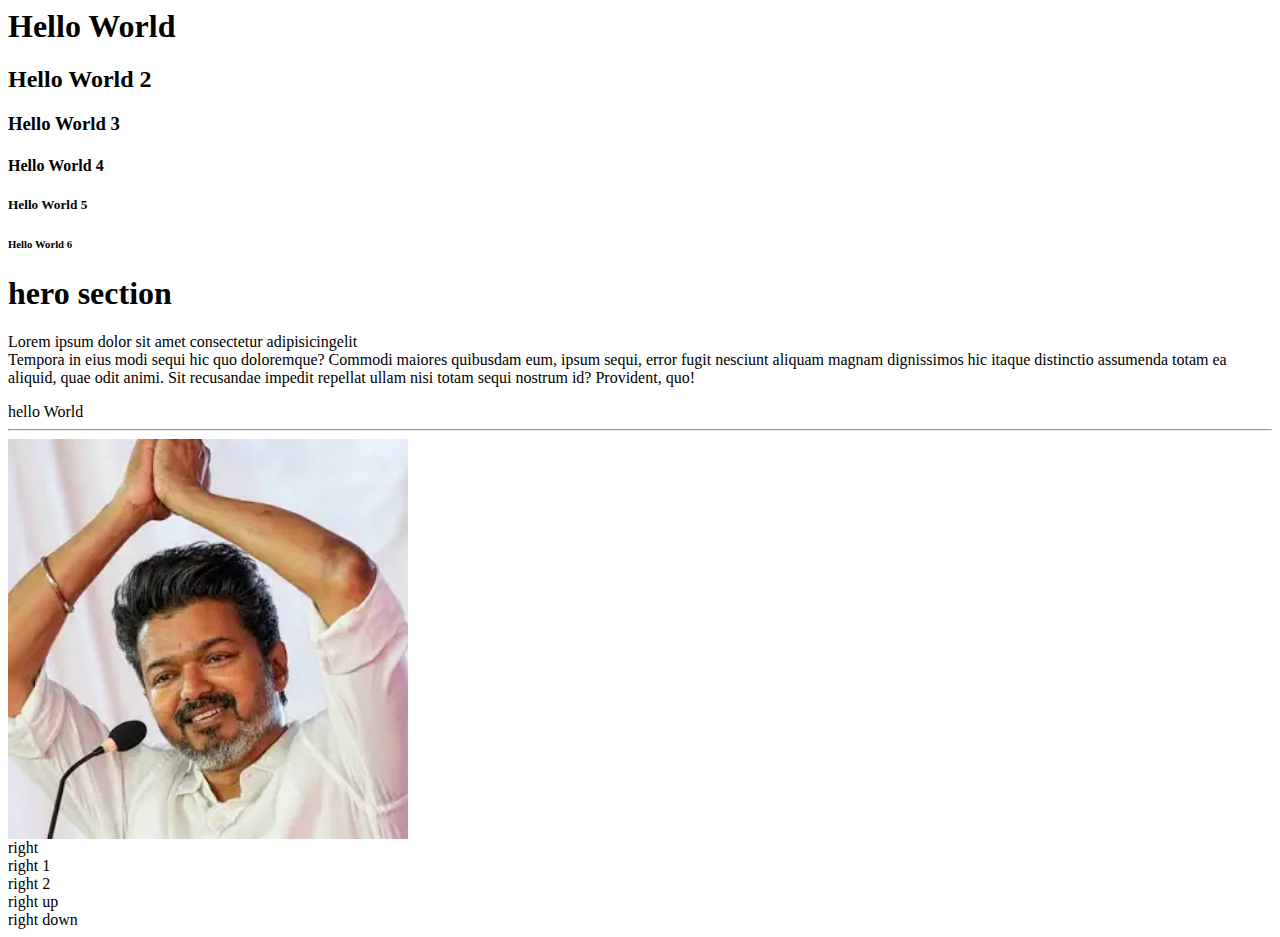
<file: day 1/index.html>
<html>
    <head></head>
    <body>
        
        <h1> Hello World</h1>
        <h2> Hello World 2</h2>
        <h3> Hello World 3</h3>
        <h4> Hello World 4</h4>
        <h5> Hello World 5</h5>
        <h6> Hello World 6</h6>
        <!-- session1 -->
        <div class = "hero section">
            <h1 class = "hero-title"> hero section</h1>
            <p>
              Lorem ipsum dolor sit amet consectetur adipisicingelit <br> Tempora in eius modi sequi hic quo doloremque? Commodi maiores quibusdam eum, ipsum sequi, error fugit nesciunt aliquam magnam dignissimos hic itaque distinctio assumenda totam ea aliquid, quae odit animi. Sit recusandae impedit repellat ullam nisi totam sequi nostrum id? Provident, quo!
            </p>
            <span>hello</span>
            <span>World</span>
            <hr>
        </div>
        <!-- session 2 -->
        <div class = "container">
            <img height = "400px" src="[data-uri]"alt="My image"> </div>
            <div class = "right">
                right
                <div class = "right 1"> right 1 </div>
                <div class = "right 2">right 2
                    <div class = "right-up"> right up </div>
                    <div class = "right-down"> right down </div>
                </div>
            </div>

        </div>

    </body>
</html>
</file>
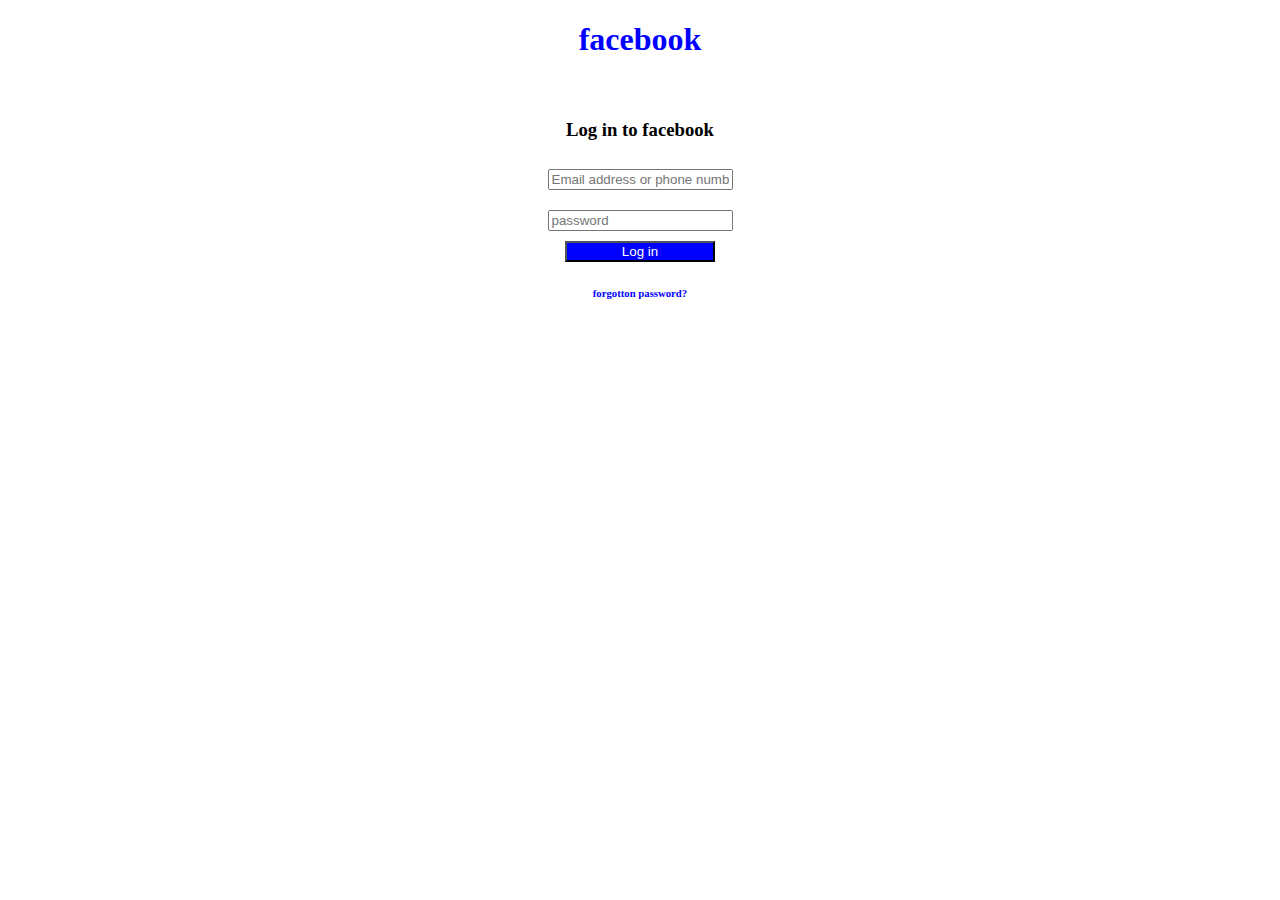
<file: Day 3/index.html>
<!DOCTYPE html>
<html lang="en">
<head>
    <meta charset="UTF-8">
    <meta name="viewport" content="width=device-width, initial-scale=1.0">
    <title>Document</title>
    <link rel="stylesheet" href="index.css"/>
</head>
<style></style>
<body style="height: 100%;">
    <head>
        <body>
            <center>
                <div>
                    <h1 style="color: blue;">facebook</h1>
                </div>
            </center>
            <form class="login-form"><center>
                <div>
                    <h3>Log in to facebook</h3>
                </div>
                <div class="log">
                   
                    <input type="email" placeholder="Email address or phone number">
                </div>
                <div class="log" >
                    <input type="password" placeholder="password" >

                </div>
                <div>
                    <button style="background-color: blue; color: white; width: 150px;">Log in</button>
                </div>
                <div style="color: blue;">
                    <h6>forgotton password?</h6>
                </div>
          
            </center></form>
            
        </body>
    </head>
</body>
</html>
</file>
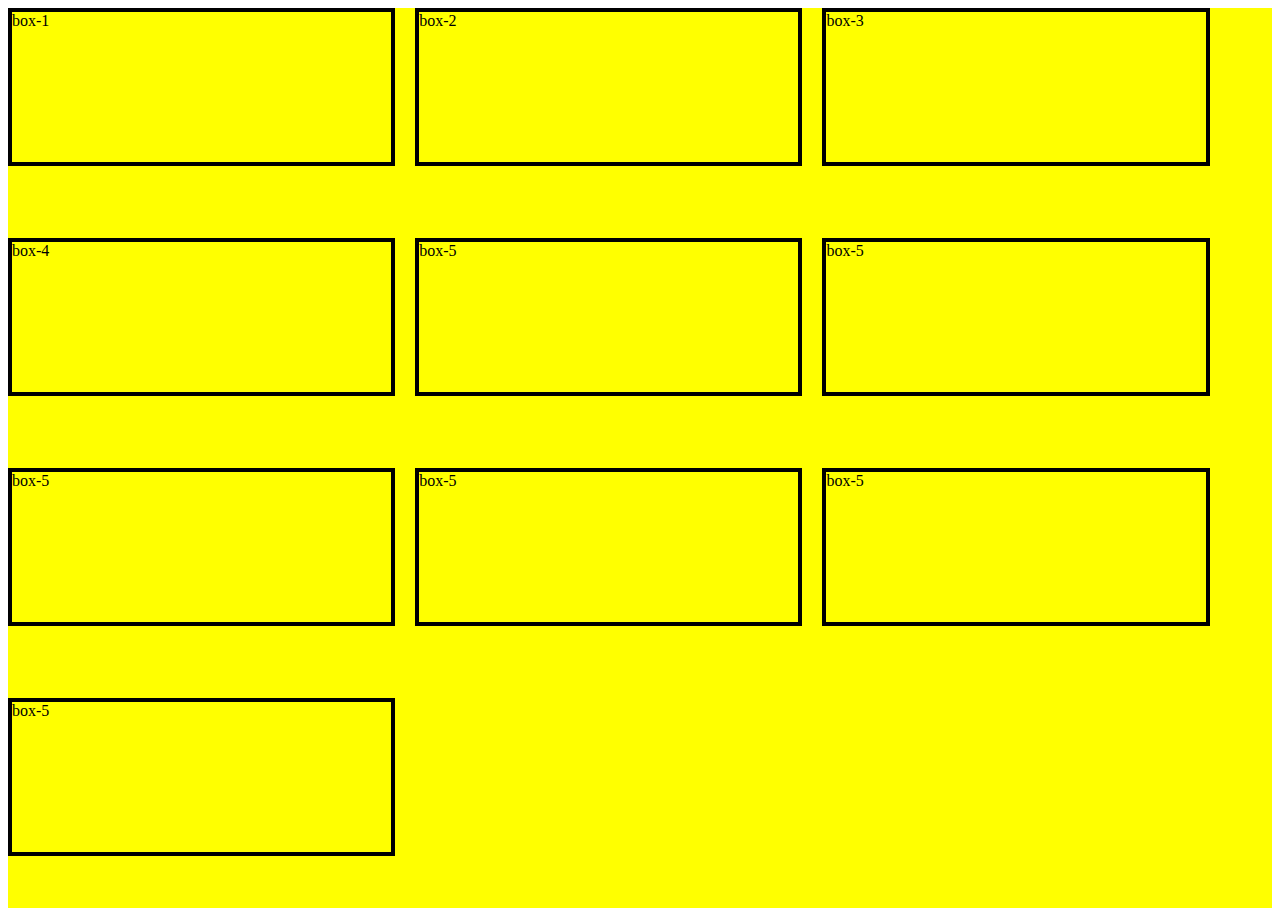
<file: Day 5/index.html>
<!DOCTYPE html>
<html lang="en">
<head>
    <meta charset="UTF-8">
    <meta name="viewport" content="width=device-width, initial-scale=1.0">
    <title>Document</title>
    <link rel="stylesheet" href="style.css">
</head>
<body>
    <div class="container">
        <div class="box box-1">box-1</div>
        <div class="box box-2">box-2</div>
        <div class="box box-3">box-3</div>
        <div class="box box-4">box-4</div>
        <div class="box box-5">box-5</div>
        <div class="box box-6">box-5</div>
        <div class="box box-7">box-5</div>
        <div class="box box-8">box-5</div>
        <div class="box box-9">box-5</div>
        <div class="box box-10">box-5</div>
    </div>
</body>
</html>
</file>
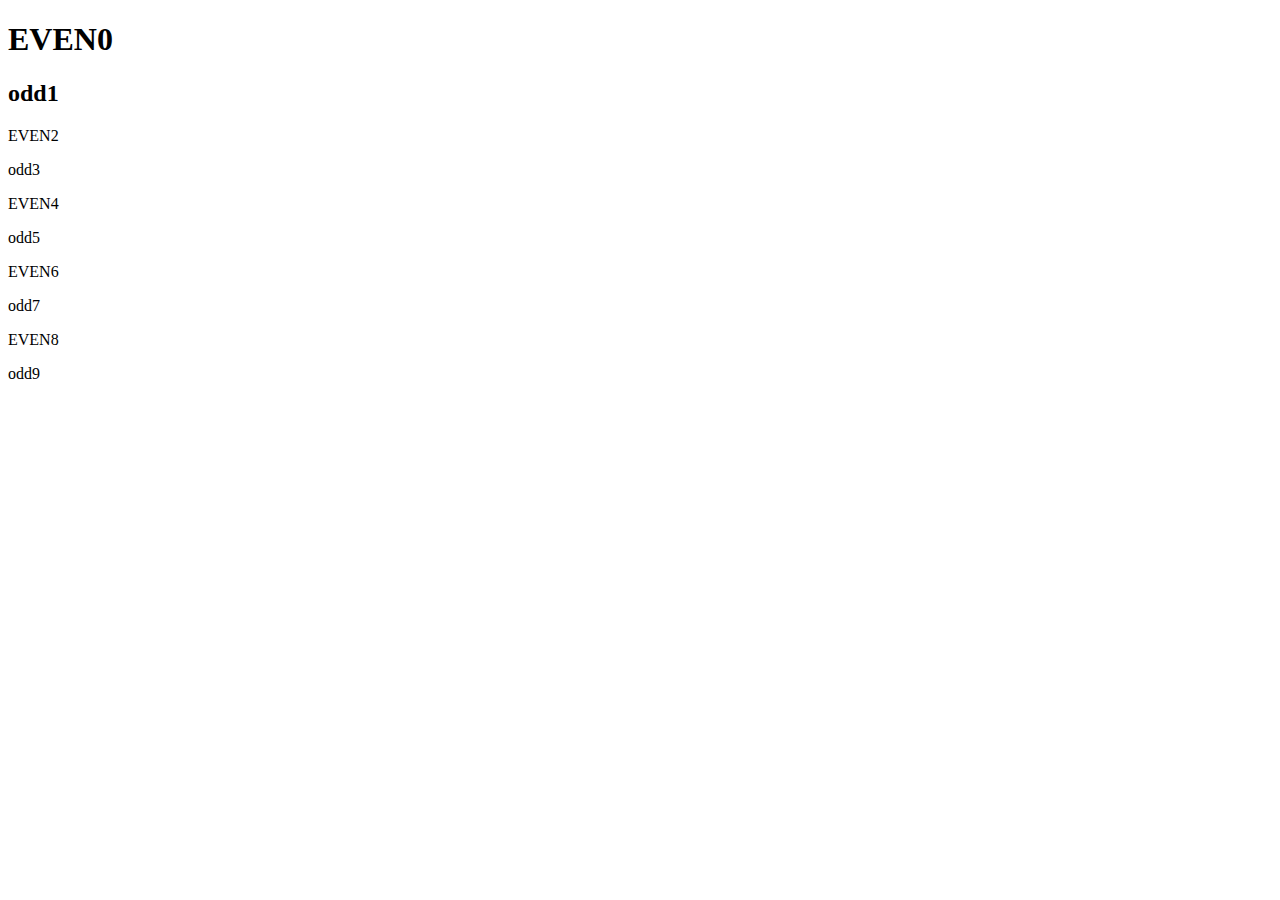
<file: Day 7/index.html>
<!DOCTYPE html>
<html lang="en">
<head>
    <meta charset="UTF-8">
    <meta name="viewport" content="width=device-width, initial-scale=1.0">
    <title>Document</title>
</head>
<body>
    <h1 class="heading" id="h1">Hello</h1>
    <h2 class="heading"></h2>
    <p class="heading"></p>
    <p class="heading"></p>
    <p class="heading"></p>
    <p class="heading"></p>
    <p class="heading"></p>
    <p class="heading"></p>
    <p class="heading"></p>
    <p class="heading"></p>
    <script src="./index.js"></script>
</body>
</html>
</file>
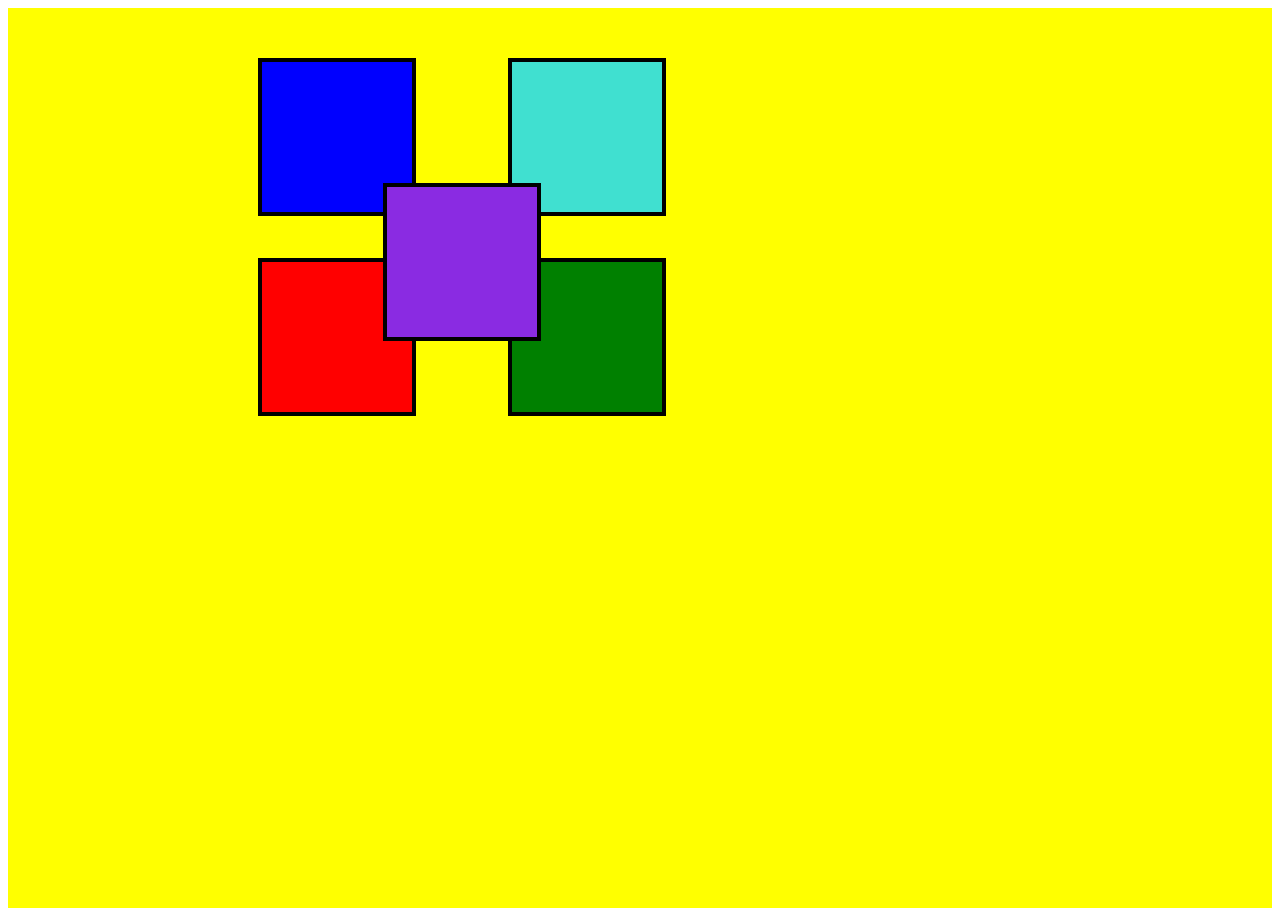
<file: day4/index.html>
<!DOCTYPE html>
<html lang="en">
<head>
    <meta charset="UTF-8">
    <meta name="viewport" content="width=device-width, initial-scale=1.0">
    <title>Document</title>
    <link rel="stylesheet" href="index.css">
</head>
<body>
    <!-- <h1 class="title" id="welcome">Welcome in day 4</h1>
    <h2 class="title" id="html">Welcome to HTML</h2>
    <center>
        <h1 class="size">Box model</h1>
        <div class="Box"> -->
            <!-- <div class="sub-box">My sub box</div> -->
        <!-- </div> -->
    <!-- </center> -->
     <div class="container">
        <div class="box box-1"></div> 
        <div class="box box-2"></div>
        <div class="box box-3"></div>
        <div class="box box-4"></div>
        <div class="box box-s"></div>

        
     </div>
</body>
</html>
</file>
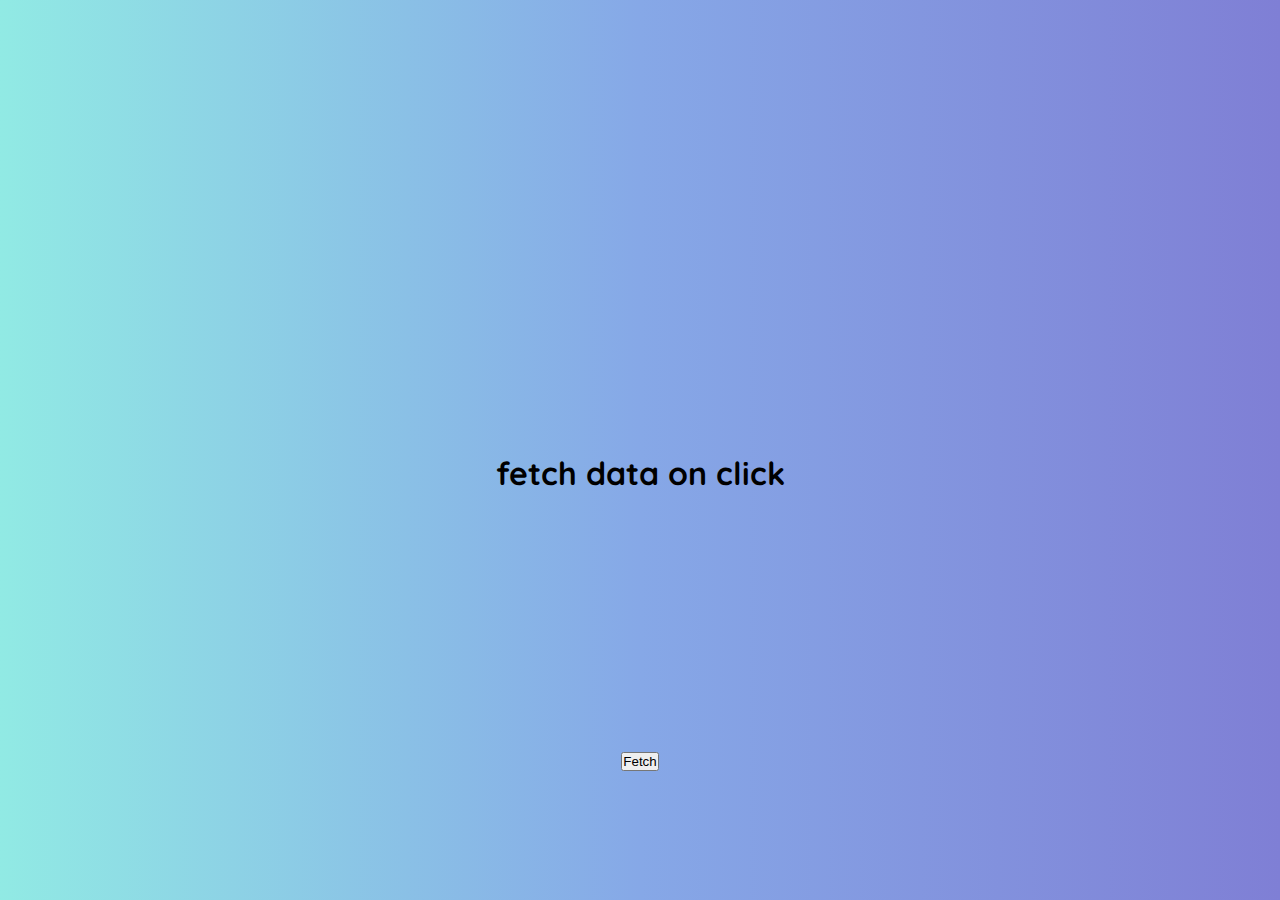
<file: project link/index.html>
<!DOCTYPE html>
<html lang="en">
<head>
    <meta charset="UTF-8">
    <meta name="viewport" content="width=device-width, initial-scale=1.0">
    <title>Document</title>
    <link rel="stylesheet" href="index.css">
</head>
<body>
    <div id="container" class="container"></div>
    <h1>fetch data on click</h1>
    <button onclick="fetchData()">Fetch</button>
    
    <script src="./index.js"></script>
    
</body>
</html>
</file>
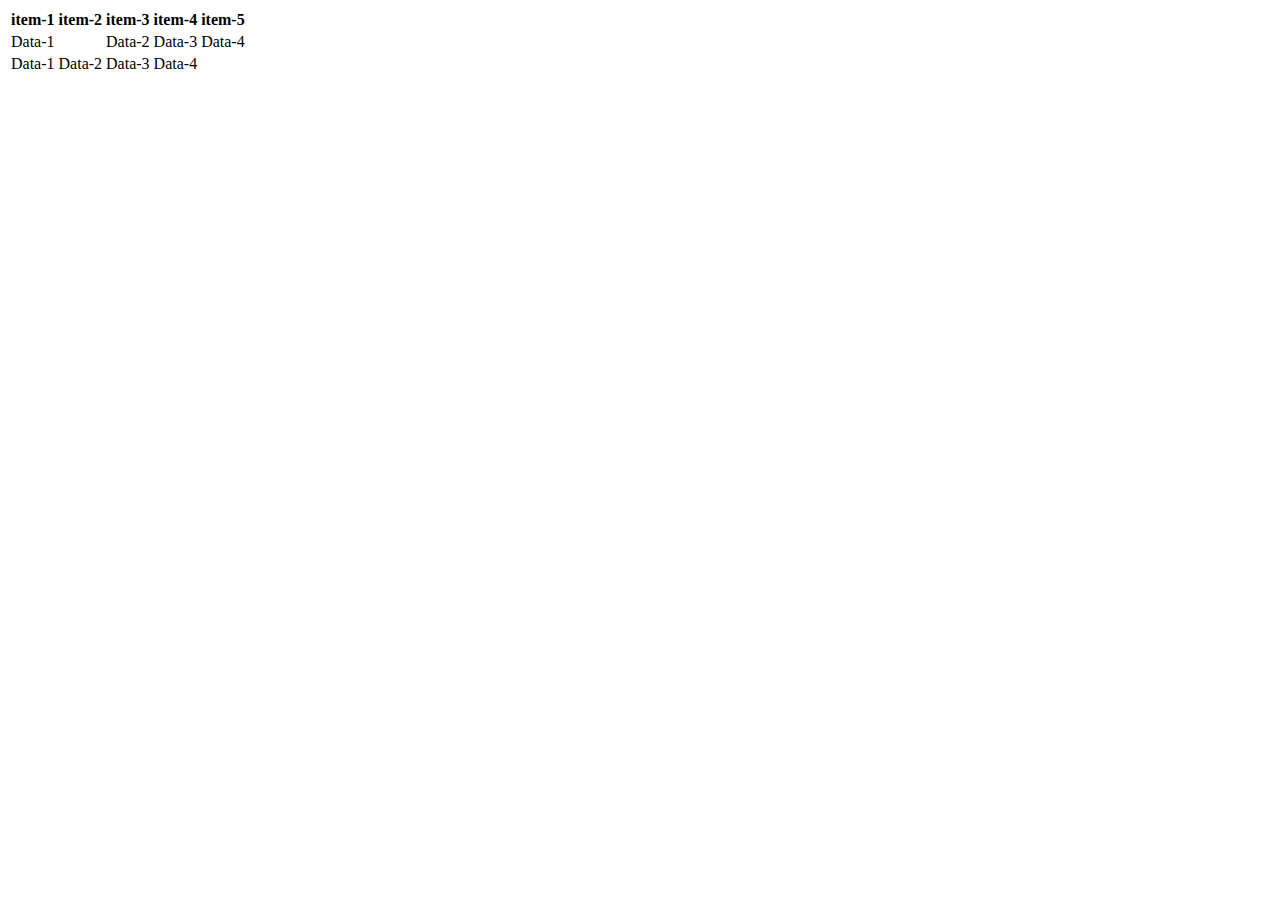
<file: Day 3/table.html>
<!DOCTYPE html>
<html lang="en">
<head>
    <meta charset="UTF-8">
    <meta name="viewport" content="width=device-width, initial-scale=1.0">
    <title>Document</title>
</head>
<body>
   <table>
    <tr>
        <th>item-1</th>
        <th>item-2</th>
        <th>item-3</th>
        <th>item-4</th>
        <th>item-5</th>
    </tr>
    <tr>
        <td colspan="2">Data-1</td>
        <td>Data-2</td>
        <td>Data-3</td>
        <td>Data-4</td>
    </tr>
    <tr>
        <td rowspan="2">Data-1</td>
        <td>Data-2</td>
        <td>Data-3</td>
        <td>Data-4</td>
    </tr>
   </table> 
</body>
</html>
</file>
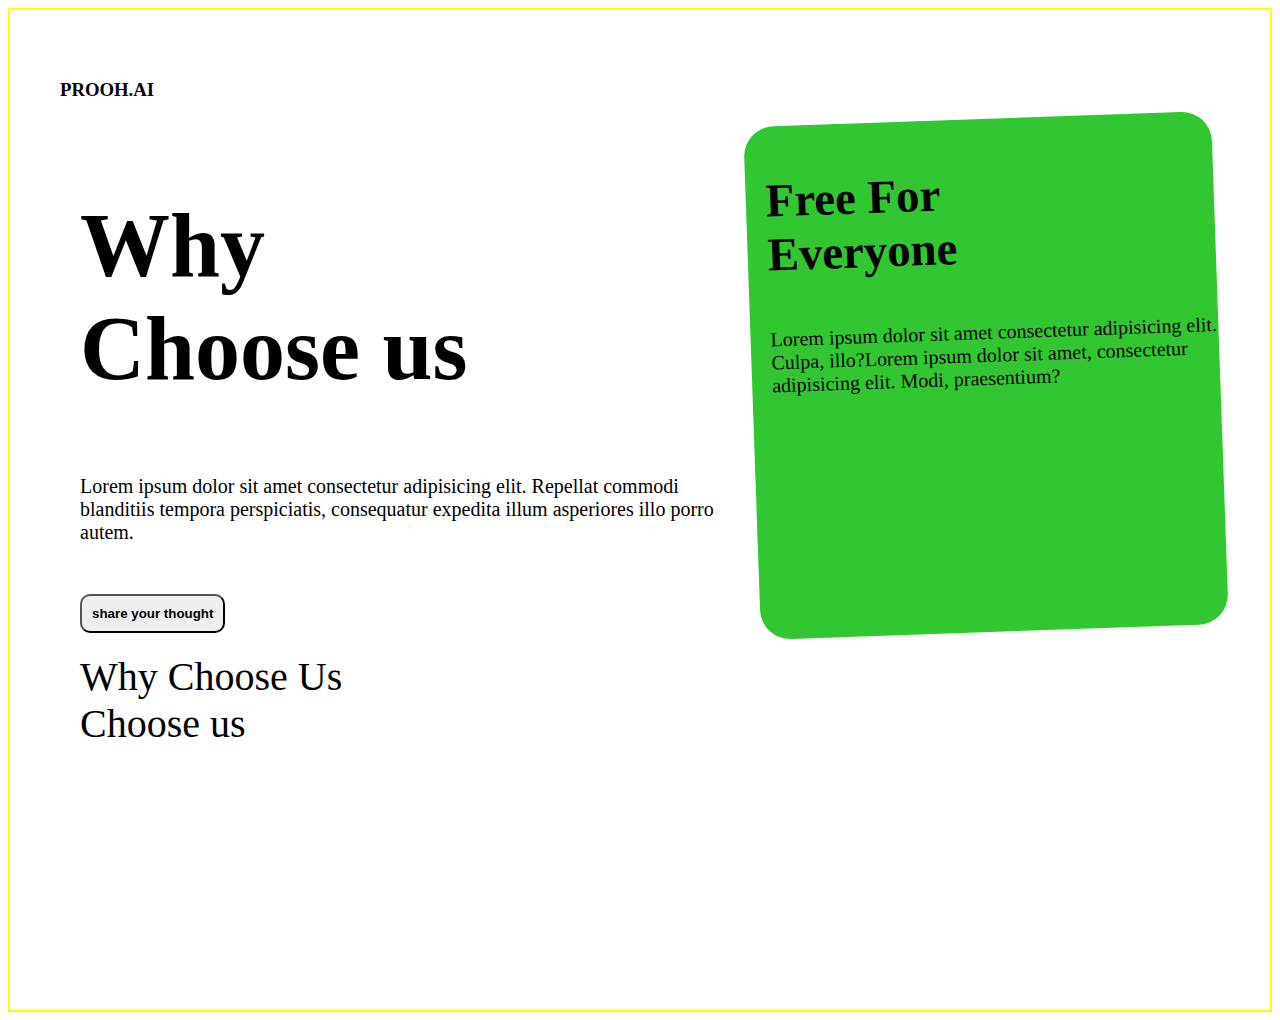
<file: Day 5/task/hero.html>
<!DOCTYPE html>
<html lang="en">
<head>
    <meta charset="UTF-8">
    <meta name="viewport" content="width=device-width, initial-scale=1.0">
    <link rel="preconnect" href="https://fonts.googleapis.com">
<link rel="preconnect" href="https://fonts.gstatic.com" crossorigin>
<link href="https://fonts.googleapis.com/css2?family=Bricolage+Grotesque:opsz,wght@12..96,200..800&display=swap" rel="stylesheet">
    <title>Document</title>
    <link rel="stylesheet" href="hero.css">
</head>
<body>
    <div class="container">
        <h3>PROOH.AI</h3>
        <div class="hero">
            <div class="left">
               <h2>Why <br> Choose us</h2>
            <p class="A">Lorem ipsum dolor sit amet consectetur adipisicing elit. Repellat commodi blanditiis tempora perspiciatis, consequatur expedita illum asperiores illo porro autem.</p>
        <button class="F">share your thought</button>
        </div>
            <div class="right">
                <h3>Free For<br> Everyone</h3>
                <p class="B"> Lorem ipsum dolor sit amet consectetur adipisicing elit. Culpa, illo?Lorem ipsum dolor sit amet, consectetur adipisicing elit. Modi, praesentium?</p>
            </div>
           
        </div >
        
       <div class="E">
        <div class="C">Why Choose Us <br class="D">Choose us</div>
        
       </div>

    </div>
    
</body>
</html>
</file>
<file: Day 3/index.css>
.login-form{
    padding-top: 20px;
}
.log{
padding: 10px;
}
</file>
<file: Day 5/style.css>
.container{
    width: 100%;
    min-height: 100vh;
    background-color: yellow;
    display: flex;
    gap: 20px;
    flex-wrap: wrap;
}
.box{
    width: 30%;
    height: 150px;
    border: 4px solid black;
    flex-shrink: 0;
}
</file>
<file: day4/index.css>
/* h2,h1{
    color: royalblue;
    
}
#welcome,h2{
    background-color: aqua;
}
.size{
    font-size: 50px;
    color: blueviolet;
}
.Box{
    height: 400px;
    width: 400px;
    background-color: black;
    
}
.sub-box{
height: 200px;
width: 200px;
background-color: rgb(44, 127, 199);
padding: 20px;
border: 10px solid green;
margin: 100px;

} */
body {
  position: relative;
}
.container {
  width: 100%;
  height: 100%;
  background-color: yellow;
  position: relative;
  min-height: 100vh;
}

.box {
  width: 150px;
  height: 150px;
  border: 4px solid black;
}
.box-1 {
  background-color: red;
  position: absolute;
  top: 250px;
  left: 250px;
}
.box-2 {
  background-color: blue;
  position: absolute;
  left: 250px;
  top: 50px;
}
.box-3 {
  background-color: green;
  position: absolute;
  top: 250px;
  left: 500px;
}
.box-4 {
  background-color: turquoise;
  position: absolute;
  left: 500px;
  top: 50px;
}
.box-s {
  top: 175px;
  left: 375px;
  position: absolute;
  background-color: blueviolet;
}
</file>
<file: project link/index.css>
@import url("https://fonts.googleapis.com/css2?family=Quicksand:wght@300..700&display=swap");

*,
*::before,
*::after {
  box-sizing: border-box;
  padding: 0;
  margin: 0;
}

body {
  font-family: "Quicksand", sans-serif;
  display: grid;
  place-items: center;
  height: 100vh;
  background: #7f7fd5;
  background: linear-gradient(to right, #91eae4, #86a8e7, #7f7fd5);
}

.container {
  display: flex;
  flex-wrap: wrap;
  justify-content: center;
  max-width: 1200px;
  margin-block: 2rem;
  gap: 2rem;
}

img {
  max-width: 100%;
  display: block;
  object-fit: cover;
}

.card {
  display: flex;
  flex-direction: column;
  width: clamp(20rem, calc(20rem + 2vw), 22rem);
  overflow: hidden;
  box-shadow: 0 .1rem 1rem rgba(0, 0, 0, 0.1);
  border-radius: 1em;
  background: #ECE9E6;
background: linear-gradient(to right, #FFFFFF, #ECE9E6);

}



.card__body {
  padding: 1rem;
  display: flex;
  flex-direction: column;
  gap: .5rem;
}


.tag {
  align-self: flex-start;
  padding: .25em .75em;
  border-radius: 1em;
  font-size: .75rem;
}

.tag + .tag {
  margin-left: .5em;
}

.tag-blue {
  background: #56CCF2;
background: linear-gradient(to bottom, #2F80ED, #56CCF2);
  color: #fafafa;
}

.tag-brown {
  background: #D1913C;
background: linear-gradient(to bottom, #FFD194, #D1913C);
  color: #fafafa;
}

.tag-red {
  background: #cb2d3e;
background: linear-gradient(to bottom, #ef473a, #cb2d3e);
  color: #fafafa;
}

.card__body h4 {
  font-size: 1.5rem;
  text-transform: capitalize;
}

.card__footer {
  display: flex;
  padding: 1rem;
  margin-top: auto;
}

.user {
  display: flex;
  gap: .5rem;
}

.user__image {
  border-radius: 50%;
}

.user__info > small {
  color: #666;
}
</file>
<file: Day 5/task/hero.css>
.container{
    background-color: white;
    min-height: 100vh;
    border: 2px solid yellow;
    padding: 50px;
    
}
.hero{
    display: flex;
    
    
}
.left{
width: 60%;
font-size: 60px;

padding-left: 20px;
}
.right{
    width: 40%;
    font-size: 40px;
    
    background-color: rgb(51, 198, 51);
    border-radius: 30px;
    rotate: -2deg;
    padding: auto;
   
    padding-left: 20px;
    
}
.A{
    font-size: 20px;
    padding-right: 20px;
}
.B{
    font-size: 20px;
}
.E{
    padding: 20px;
}
.C{
    font-size: 40px;
    
}

.F{
    left: 20px;
    font-weight: 600;
    padding: 10px;
    border-radius: 10px;

}
</file>
